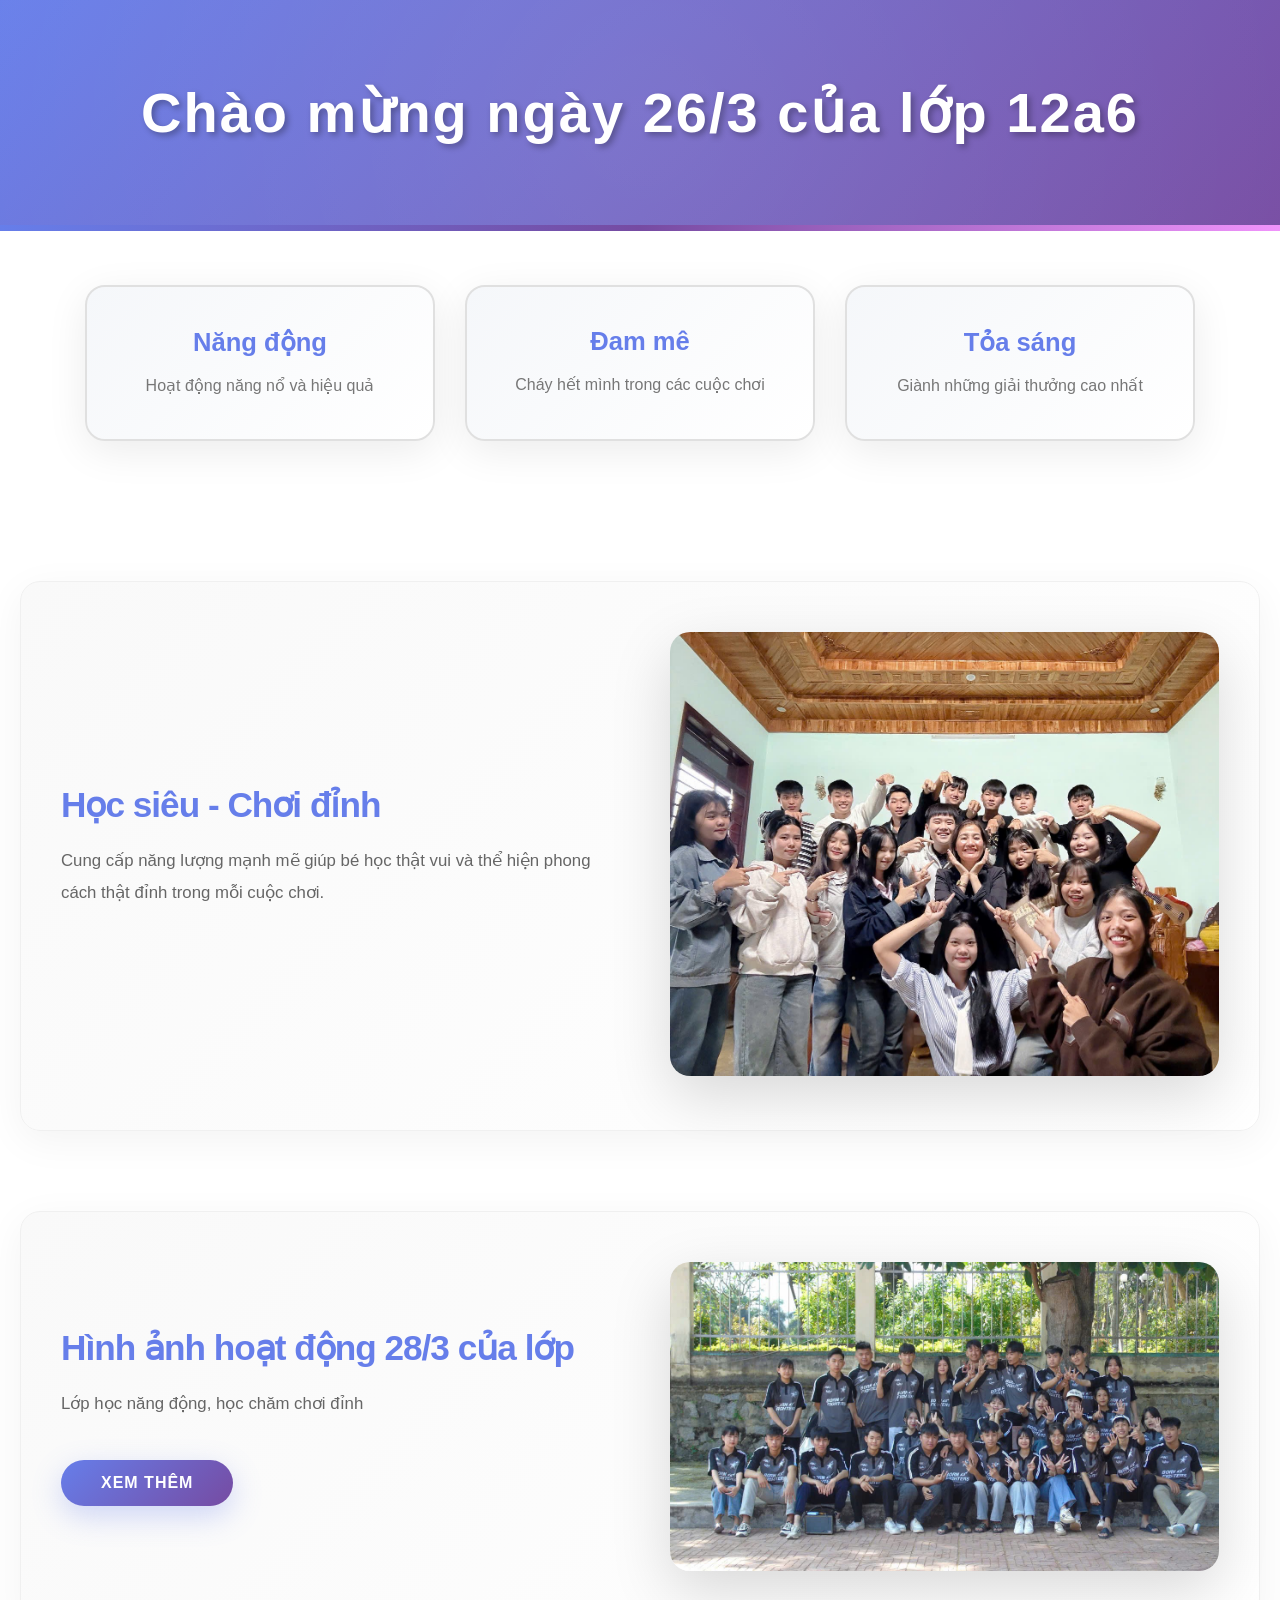
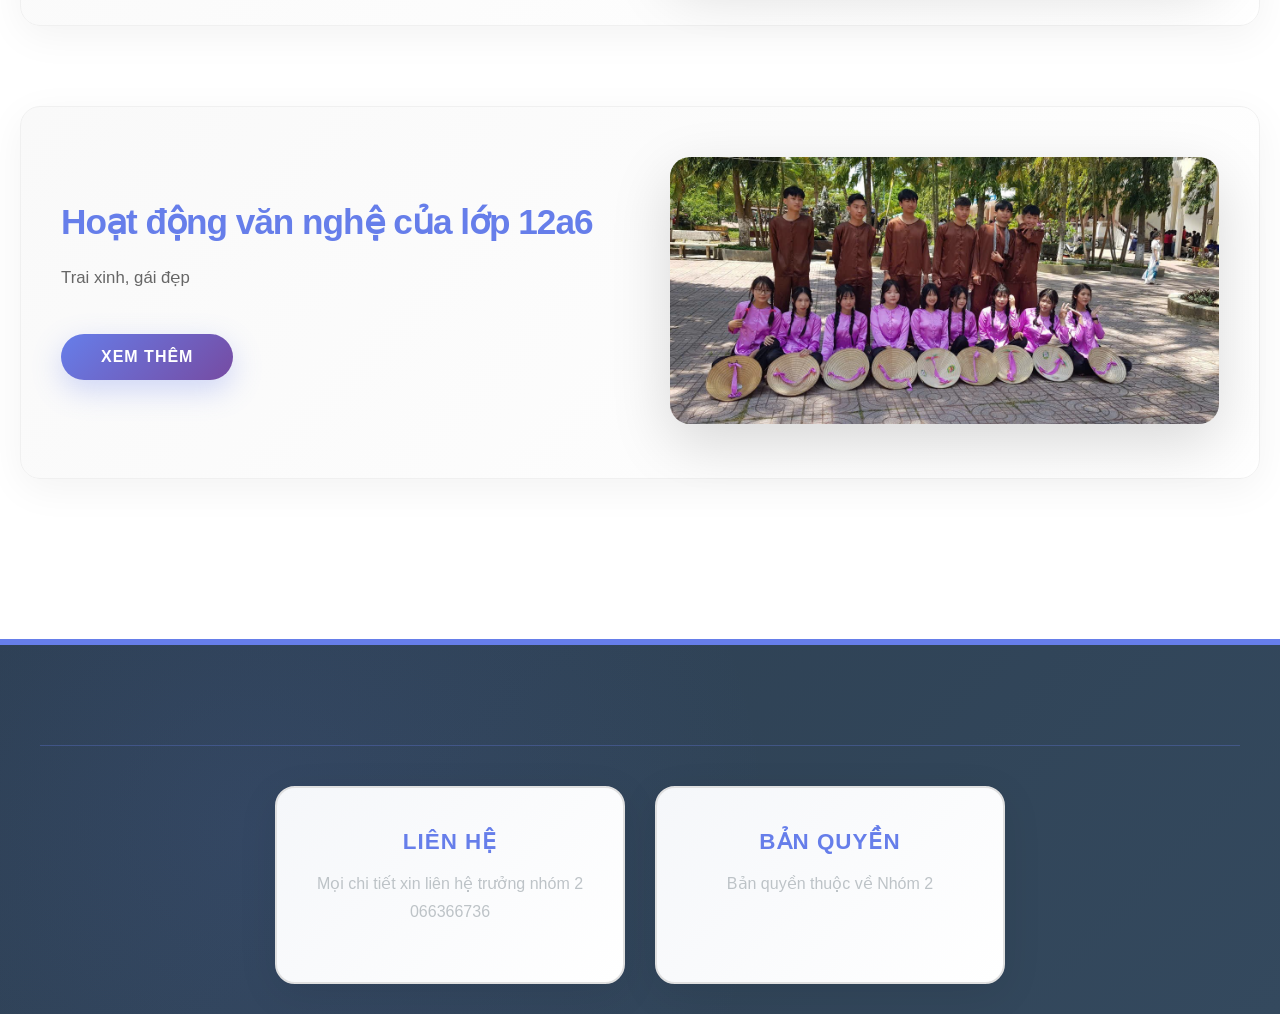
<file: index.html>
<!DOCTYPE html>
<html lang="vi">
	<head>
		<meta charset="utf-8">
		<meta name="viewport" content="width=device-width, initial-scale=1.0">
		<title>Trang chủ - Lớp 12a6</title>
		<link href="styles.css" rel="stylesheet" type="text/css">
	</head>

	<body>
		<div class="banner">
			<div class="banner-content">
				<h1>Chào mừng ngày 26/3 của lớp 12a6</h1>
			</div>
		</div>

		<div class="slogan">
			<div class="row">
				<div class="block_3">
					<h3>Năng động</h3>
					<p class="text-content">Hoạt động năng nổ và hiệu quả</p>
				</div>
				<div class="block_3">
					<h3>Đam mê</h3>
					<p class="text-content">Cháy hết mình trong các cuộc chơi</p>
				</div>
				<div class="block_3">
					<h3>Tỏa sáng</h3>
					<p class="text-content">Giành những giải thưởng cao nhất</p>
				</div>
			</div>
		</div>
		
		<div class="content">
			<div class="content-item">
				<div class="content-text">
					<h3>Học siêu - Chơi đỉnh</h3>
					<p>Cung cấp năng lượng mạnh mẽ giúp bé học thật vui và thể hiện phong cách thật đỉnh trong mỗi cuộc chơi.</p>
				</div>
				<div class="content-image">
					<img src="anh9.jpg" alt="Học siêu - Chơi đỉnh">
				</div>
			</div>

			<div class="content-item reverse">
				<div class="content-image">
					<img src="anh3.jpg" alt="Câu lạc bộ thể thao">
				</div>
				<div class="content-text">
					<h3>Hình ảnh hoạt động 28/3 của lớp</h3>
					<p>Lớp học năng động, học chăm chơi đỉnh</p>
					<a href="thethao.html" class="btn">Xem thêm</a>
				</div>
			</div>

			<div class="content-item">
				<div class="content-text">
					<h3>Hoạt động văn nghệ của lớp 12a6</h3>
					<p>Trai xinh, gái đẹp</p>
					<a href="nghethuat.html" class="btn">Xem thêm</a>
				</div>
				<div class="content-image">
					<img src="anh8.jpg" alt="Câu lạc bộ nghệ thuật">
				</div>
			</div>
		</div>

		<div class="footer">
			<div class="row">
				<div class="block_3">
					<h3>Liên hệ</h3> 
					<p>Mọi chi tiết xin liên hệ trưởng nhóm 2<br>066366736</p>
				</div>
				<div class="block_3">
					<h3>Bản quyền</h3> 
					<p>Bản quyền thuộc về Nhóm 2</p>
				</div>
			</div>
		</div>
	</body>
</html>
</file>
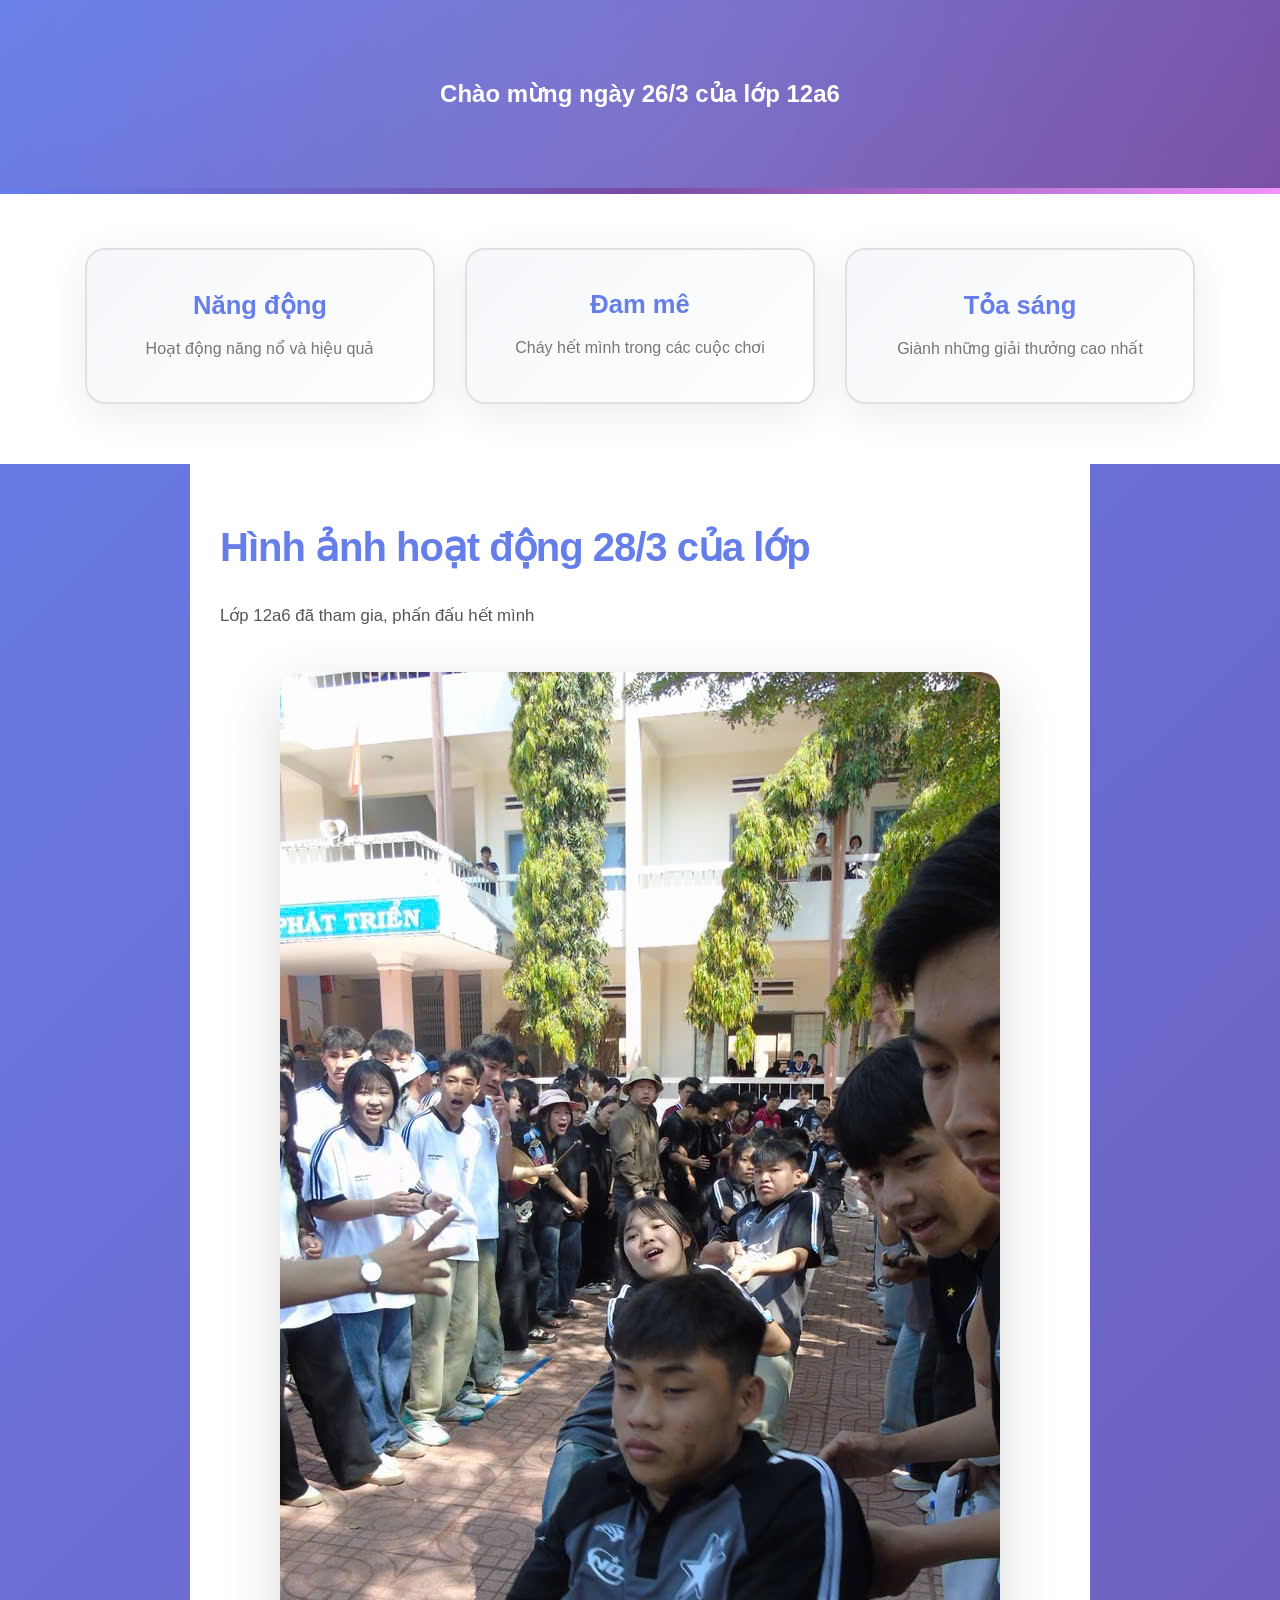
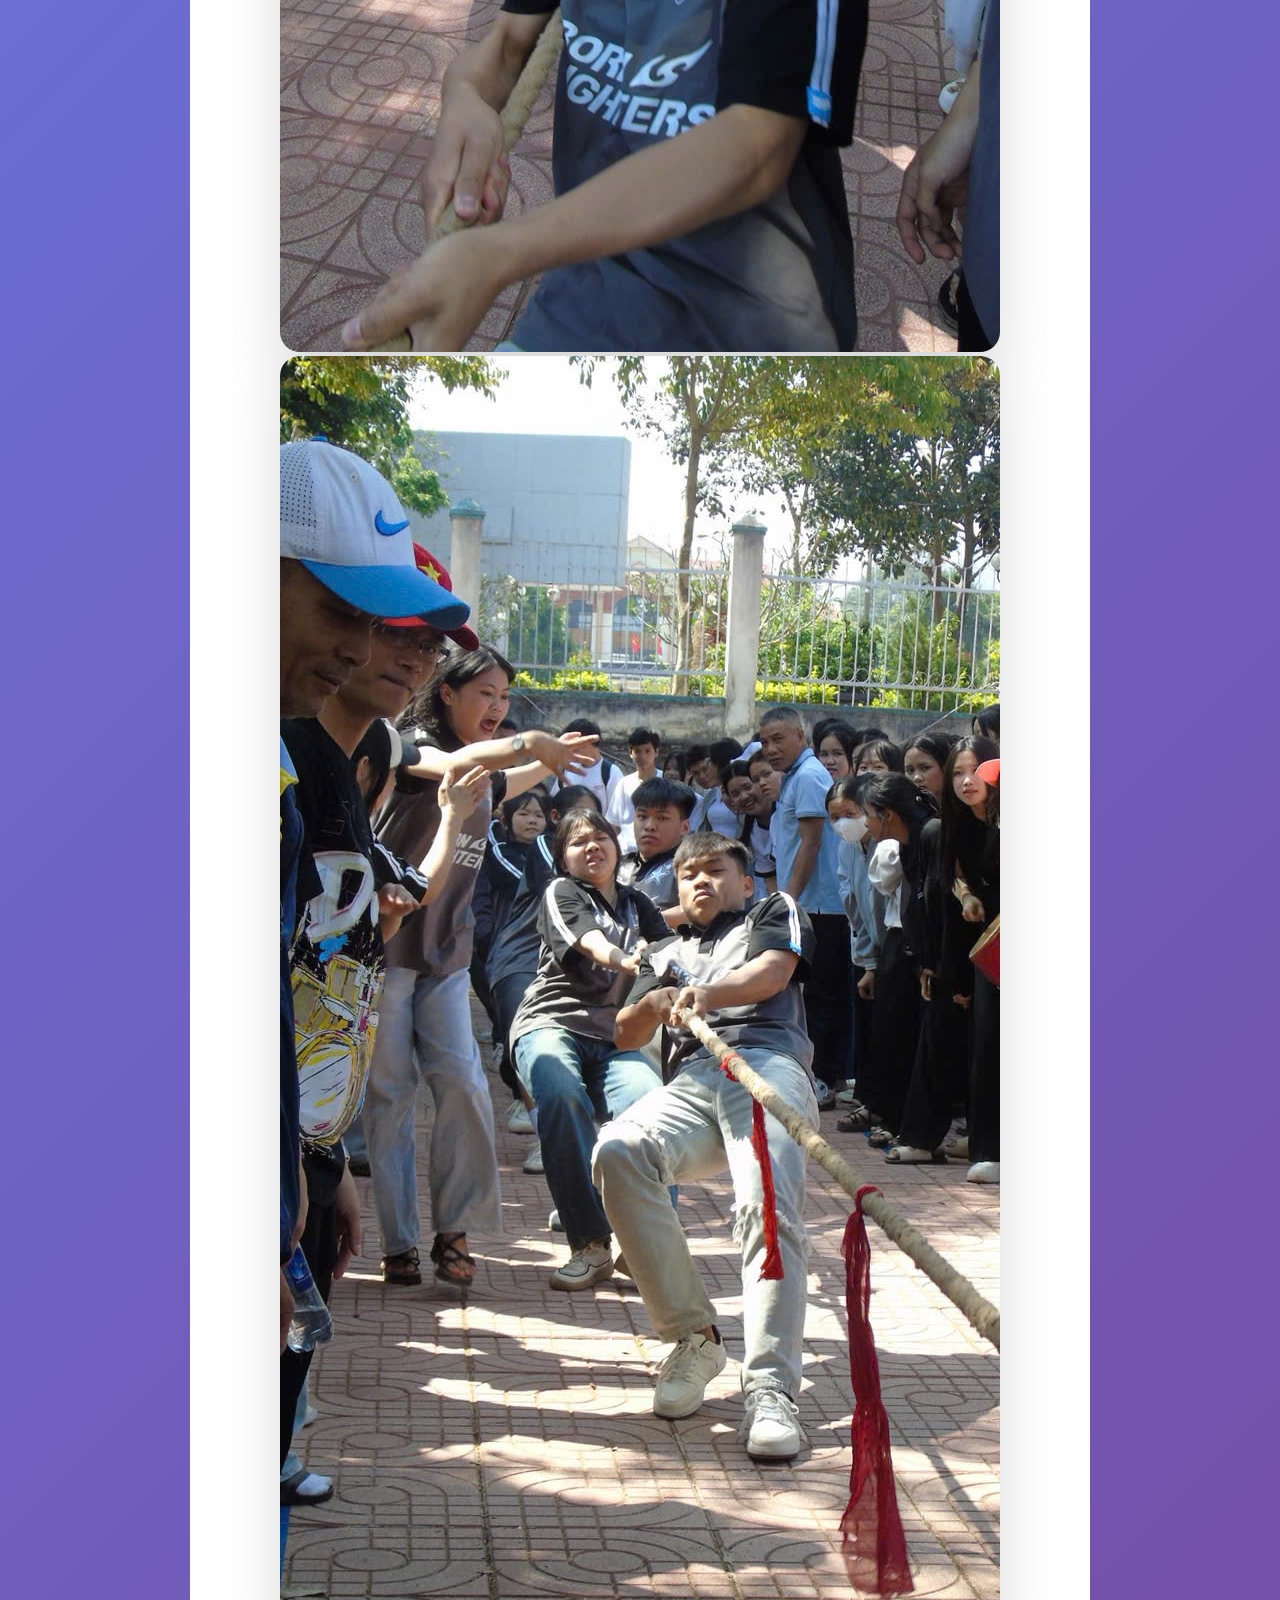
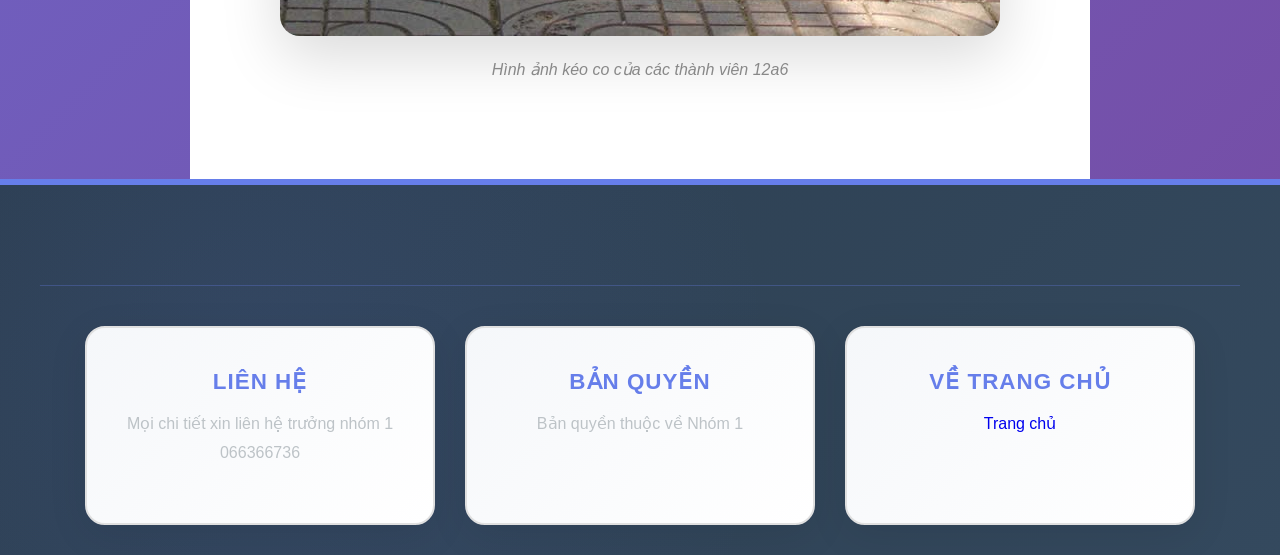
<file: thethao.html>
<!DOCTYPE html>
<html lang="vi">
	<head>
		<meta charset="utf-8">
		<meta name="viewport" content="width=device-width, initial-scale=1.0">
		<title>Thể thao - Lớp 12a6</title>
		<link href="styles.css" rel="stylesheet" type="text/css">
	</head>

	<body>
		<div class="banner">
			<div class="banner-content">
				<h2>Chào mừng ngày 26/3 của lớp 12a6</h2>
			</div>
		</div>

		<div class="slogan">
			<div class="row">
				<div class="block_3">
					<h3>Năng động</h3>
					<p class="text-content">Hoạt động năng nổ và hiệu quả</p>
				</div>
				<div class="block_3">
					<h3>Đam mê</h3>
					<p class="text-content">Cháy hết mình trong các cuộc chơi</p>
				</div>
				<div class="block_3">
					<h3>Tỏa sáng</h3>
					<p class="text-content">Giành những giải thưởng cao nhất</p>
				</div>
			</div>
		</div>
		
		<div class="main-content">
			<h2>Hình ảnh hoạt động 28/3 của lớp</h2>  



    		<p>Lớp 12a6 đã tham gia, phấn đấu hết mình</p>	

    		<figure>
    			<img src="anh7.jpg" alt="Hoạt động của các CLB thể thao">
				<img src="anh5.jpg" alt="Hoạt động của các CLB thể thao"> 
    			<figcaption>Hình ảnh kéo co của các thành viên 12a6</figcaption>
    		</figure>
		</div>
		
		
		<div class="footer">
			<div class="row">
				<div class="block_3">
					<h3>Liên hệ</h3> 
					<p>Mọi chi tiết xin liên hệ trưởng nhóm 1<br>066366736</p>
				</div>
				<div class="block_3">
					<h3>Bản quyền</h3> 
					<p>Bản quyền thuộc về Nhóm 1</p>
				</div>
                                 <div class="block_3">
					<h3>Về Trang Chủ</h3> 
					<p>
						<a href="index.html">Trang chủ</a>
					</p>
				</div>
	
			</div>
		</div>
	</body>
</html>
</file>
<file: styles.css>
/* ===== COMPLETE NEW DESIGN ===== */

* {
	margin: 0;
	padding: 0;
	box-sizing: border-box;
}

body {
	font-family: 'Segoe UI', Tahoma, Geneva, Verdana, sans-serif;
	background: linear-gradient(135deg, #667eea 0%, #764ba2 100%);
	color: #2d3436;
	overflow-x: hidden;
	min-height: 100vh;
}

/* ===== BANNER ===== */
.banner {
	background: linear-gradient(135deg, #667eea 0%, #764ba2 100%);
	padding: 80px 20px;
	text-align: center;
	color: white;
	position: relative;
	overflow: hidden;
	animation: slideDown 0.8s ease;
}

.banner::before {
	content: '';
	position: absolute;
	top: -50%;
	left: -50%;
	width: 200%;
	height: 200%;
	background: radial-gradient(circle, rgba(255,255,255,0.1) 0%, transparent 70%);
	animation: rotate 20s linear infinite;
}

@keyframes slideDown {
	from {
		opacity: 0;
		transform: translateY(-50px);
	}
	to {
		opacity: 1;
		transform: translateY(0);
	}
}

@keyframes rotate {
	0% { transform: rotate(0deg); }
	100% { transform: rotate(360deg); }
}

.banner-content {
	position: relative;
	z-index: 1;
}

.banner h1 {
	font-size: clamp(2rem, 5vw, 3.5rem);
	font-weight: 800;
	margin: 0;
	letter-spacing: 2px;
	text-shadow: 3px 3px 6px rgba(0,0,0,0.3);
	animation: fadeInUp 1s ease 0.2s both;
}

@keyframes fadeInUp {
	from {
		opacity: 0;
		transform: translateY(30px);
	}
	to {
		opacity: 1;
		transform: translateY(0);
	}
}

/* ===== SLOGAN SECTION ===== */
.slogan {
	background: white;
	padding: 60px 20px;
	text-align: center;
	position: relative;
}

.slogan::before {
	content: '';
	position: absolute;
	top: 0;
	left: 0;
	right: 0;
	height: 6px;
	background: linear-gradient(90deg, #667eea, #764ba2, #f093fb);
}

.row {
	display: flex;
	flex-wrap: wrap;
	justify-content: center;
	gap: 30px;
	max-width: 1200px;
	margin: 0 auto;
}

.block_3 {
	flex: 1 1 300px;
	max-width: 350px;
	padding: 40px 30px;
	background: linear-gradient(135deg, #f5f7fa 0%, white 100%);
	border-radius: 20px;
	border: 2px solid #e0e0e0;
	box-shadow: 0 10px 40px rgba(0,0,0,0.08);
	transition: all 0.4s cubic-bezier(0.25, 0.46, 0.45, 0.94);
	animation: fadeInUp 0.8s ease both;
	cursor: pointer;
}

.block_3:nth-child(1) { animation-delay: 0.2s; }
.block_3:nth-child(2) { animation-delay: 0.4s; }
.block_3:nth-child(3) { animation-delay: 0.6s; }

.block_3:hover {
	transform: translateY(-20px);
	border-color: #667eea;
	box-shadow: 0 25px 60px rgba(102, 126, 234, 0.3);
	background: white;
}

.block_3 h3 {
	color: #667eea;
	font-size: 1.6rem;
	margin-bottom: 15px;
	font-weight: 700;
}

.block_3 .text-content {
	color: #777;
	font-size: 1rem;
	line-height: 1.7;
}

/* ===== CONTENT SECTION ===== */
.content {
	background: white;
	padding: 80px 20px;
}

.content-item {
	display: grid;
	grid-template-columns: 1fr 1fr;
	gap: 60px;
	align-items: center;
	margin-bottom: 80px;
	padding: 50px 40px;
	border-radius: 20px;
	background: linear-gradient(135deg, #f9f9f9 0%, white 100%);
	border: 1px solid #f0f0f0;
	box-shadow: 0 10px 40px rgba(0,0,0,0.05);
	animation: fadeInUp 1s ease both;
	transition: all 0.4s ease;
}

.content-item:nth-child(1) { animation-delay: 0.2s; }
.content-item:nth-child(2) { animation-delay: 0.4s; }
.content-item:nth-child(3) { animation-delay: 0.6s; }

.content-item:hover {
	box-shadow: 0 20px 60px rgba(102, 126, 234, 0.15);
	transform: translateY(-8px);
	border-color: #667eea;
}

.content-item.reverse {
	direction: rtl;
}

.content-item.reverse > * {
	direction: ltr;
}

.content-text h3 {
	color: #667eea;
	font-size: 2.2rem;
	margin-bottom: 20px;
	font-weight: 800;
	letter-spacing: -1px;
}

.content-text p {
	color: #666;
	font-size: 1.05rem;
	line-height: 1.9;
	margin-bottom: 20px;
}

.content-image img {
	width: 100%;
	height: auto;
	border-radius: 20px;
	box-shadow: 0 20px 60px rgba(0,0,0,0.15);
	transition: all 0.4s cubic-bezier(0.25, 0.46, 0.45, 0.94);
}

.content-image img:hover {
	transform: translateY(-12px) scale(1.05);
	box-shadow: 0 30px 80px rgba(102, 126, 234, 0.3);
}

/* ===== BUTTONS ===== */
.btn {
	display: inline-block;
	padding: 14px 40px;
	margin-top: 20px;
	background: linear-gradient(135deg, #667eea 0%, #764ba2 100%);
	color: white !important;
	border-radius: 50px;
	font-weight: 700;
	font-size: 1rem;
	text-transform: uppercase;
	letter-spacing: 1px;
	transition: all 0.4s cubic-bezier(0.25, 0.46, 0.45, 0.94);
	box-shadow: 0 10px 30px rgba(102, 126, 234, 0.3);
	border: none;
	cursor: pointer;
	position: relative;
	overflow: hidden;
}

.btn::before {
	content: '';
	position: absolute;
	top: 50%;
	left: 50%;
	width: 0;
	height: 0;
	background: rgba(255, 255, 255, 0.3);
	border-radius: 50%;
	transform: translate(-50%, -50%);
	transition: width 0.6s, height 0.6s;
}

.btn:hover {
	transform: translateY(-8px);
	box-shadow: 0 20px 50px rgba(102, 126, 234, 0.4);
}

.btn:hover::before {
	width: 300px;
	height: 300px;
}

.btn:active {
	transform: translateY(-3px);
}

/* ===== FOOTER ===== */
.footer {
	background: linear-gradient(135deg, #2c3e50 0%, #34495e 100%);
	color: white;
	padding: 60px 20px 30px;
	text-align: center;
	border-top: 6px solid #667eea;
	position: relative;
	overflow: hidden;
}

.footer::before {
	content: '';
	position: absolute;
	top: 0;
	left: 0;
	right: 0;
	bottom: 0;
	background: radial-gradient(circle at 20% 50%, rgba(102, 126, 234, 0.1) 0%, transparent 50%);
	z-index: 0;
}

.footer h3 {
	color: #667eea;
	font-size: 1.4rem;
	margin-bottom: 15px;
	font-weight: 700;
	text-transform: uppercase;
	letter-spacing: 1px;
	position: relative;
	z-index: 1;
}

.footer p {
	color: #bdc3c7;
	font-size: 1rem;
	line-height: 1.8;
	margin-bottom: 15px;
	position: relative;
	z-index: 1;
}

.footer .row {
	border-top: 1px solid rgba(102, 126, 234, 0.3);
	padding-top: 40px;
	margin-top: 40px;
}

/* ===== MAIN CONTENT ===== */
.main-content {
	max-width: 900px;
	margin: 0 auto;
	padding: 60px 30px;
	background: white;
}

.main-content h2 {
	color: #667eea;
	margin-bottom: 30px;
	font-size: 2.5rem;
	font-weight: 800;
	letter-spacing: -1px;
}

.main-content p {
	margin-bottom: 25px;
	line-height: 1.9;
	color: #555;
	font-size: 1.05rem;
}

/* ===== FIGURES & MEDIA ===== */
figure {
	margin: 40px 0;
	text-align: center;
	animation: fadeInUp 1s ease;
}

figure img {
	max-width: 100%;
	height: auto;
	border-radius: 20px;
	box-shadow: 0 20px 60px rgba(0,0,0,0.15);
	transition: all 0.4s ease;
}

figure img:hover {
	transform: translateY(-15px) scale(1.03);
	box-shadow: 0 30px 80px rgba(102, 126, 234, 0.3);
}

figcaption {
	margin-top: 20px;
	font-style: italic;
	color: #888;
	font-size: 1rem;
}

/* ===== VIDEO CONTAINER ===== */
.video-container {
	position: relative;
	width: 100%;
	padding-bottom: 56.25%;
	height: 0;
	overflow: hidden;
	margin: 40px 0;
	border-radius: 20px;
	box-shadow: 0 20px 60px rgba(0,0,0,0.15);
}

.video-container iframe {
	position: absolute;
	top: 0;
	left: 0;
	width: 100%;
	height: 100%;
	border: none;
	border-radius: 20px;
}

/* ===== ACTIVITY LISTS ===== */
.activity-list {
	list-style: none;
	padding: 0;
	margin: 40px 0;
	display: flex;
	flex-wrap: wrap;
	gap: 20px;
	justify-content: center;
}

.activity-list li {
	background: linear-gradient(135deg, #667eea 0%, #764ba2 100%);
	color: white;
	padding: 15px 35px;
	border-radius: 50px;
	font-size: 1rem;
	font-weight: 700;
	transition: all 0.4s cubic-bezier(0.25, 0.46, 0.45, 0.94);
	box-shadow: 0 10px 30px rgba(102, 126, 234, 0.3);
	cursor: pointer;
}

.activity-list li:hover {
	transform: translateY(-8px);
	box-shadow: 0 20px 50px rgba(102, 126, 234, 0.4);
}

.activity-list li a {
	color: white;
	text-decoration: none;
	transition: color 0.3s ease;
}

.activity-list li a:hover {
	color: #e0e0e0;
}

/* ===== LINKS ===== */
a {
	text-decoration: none;
	transition: color 0.3s ease;
}

a:hover {
	color: #667eea;
}

/* ===== RESPONSIVE ===== */
@media (max-width: 768px) {
	.banner {
		padding: 50px 20px;
	}

	.banner h1 {
		font-size: 2rem;
	}

	.slogan {
		padding: 40px 20px;
	}

	.content {
		padding: 50px 20px;
	}

	.content-item {
		grid-template-columns: 1fr;
		gap: 30px;
		padding: 30px 20px;
		margin-bottom: 40px;
	}

	.block_3 {
		flex: 1 1 100%;
		max-width: 100%;
	}

	.row {
		gap: 20px;
	}

	.content-text h3 {
		font-size: 1.8rem;
	}

	.main-content h2 {
		font-size: 2rem;
	}

	.footer {
		padding: 40px 20px 20px;
	}

	.activity-list {
		flex-direction: column;
		align-items: stretch;
	}

	.activity-list li {
		text-align: center;
	}
}

@media (max-width: 480px) {
	.banner {
		padding: 40px 15px;
	}

	.banner h1 {
		font-size: 1.5rem;
	}

	.content-item {
		padding: 20px 15px;
		gap: 20px;
	}

	.block_3 {
		padding: 25px 20px;
	}

	.content-text h3 {
		font-size: 1.4rem;
	}

	.btn {
		padding: 12px 30px;
		font-size: 0.9rem;
	}

	.main-content {
		padding: 40px 15px;
	}
}
</file>
